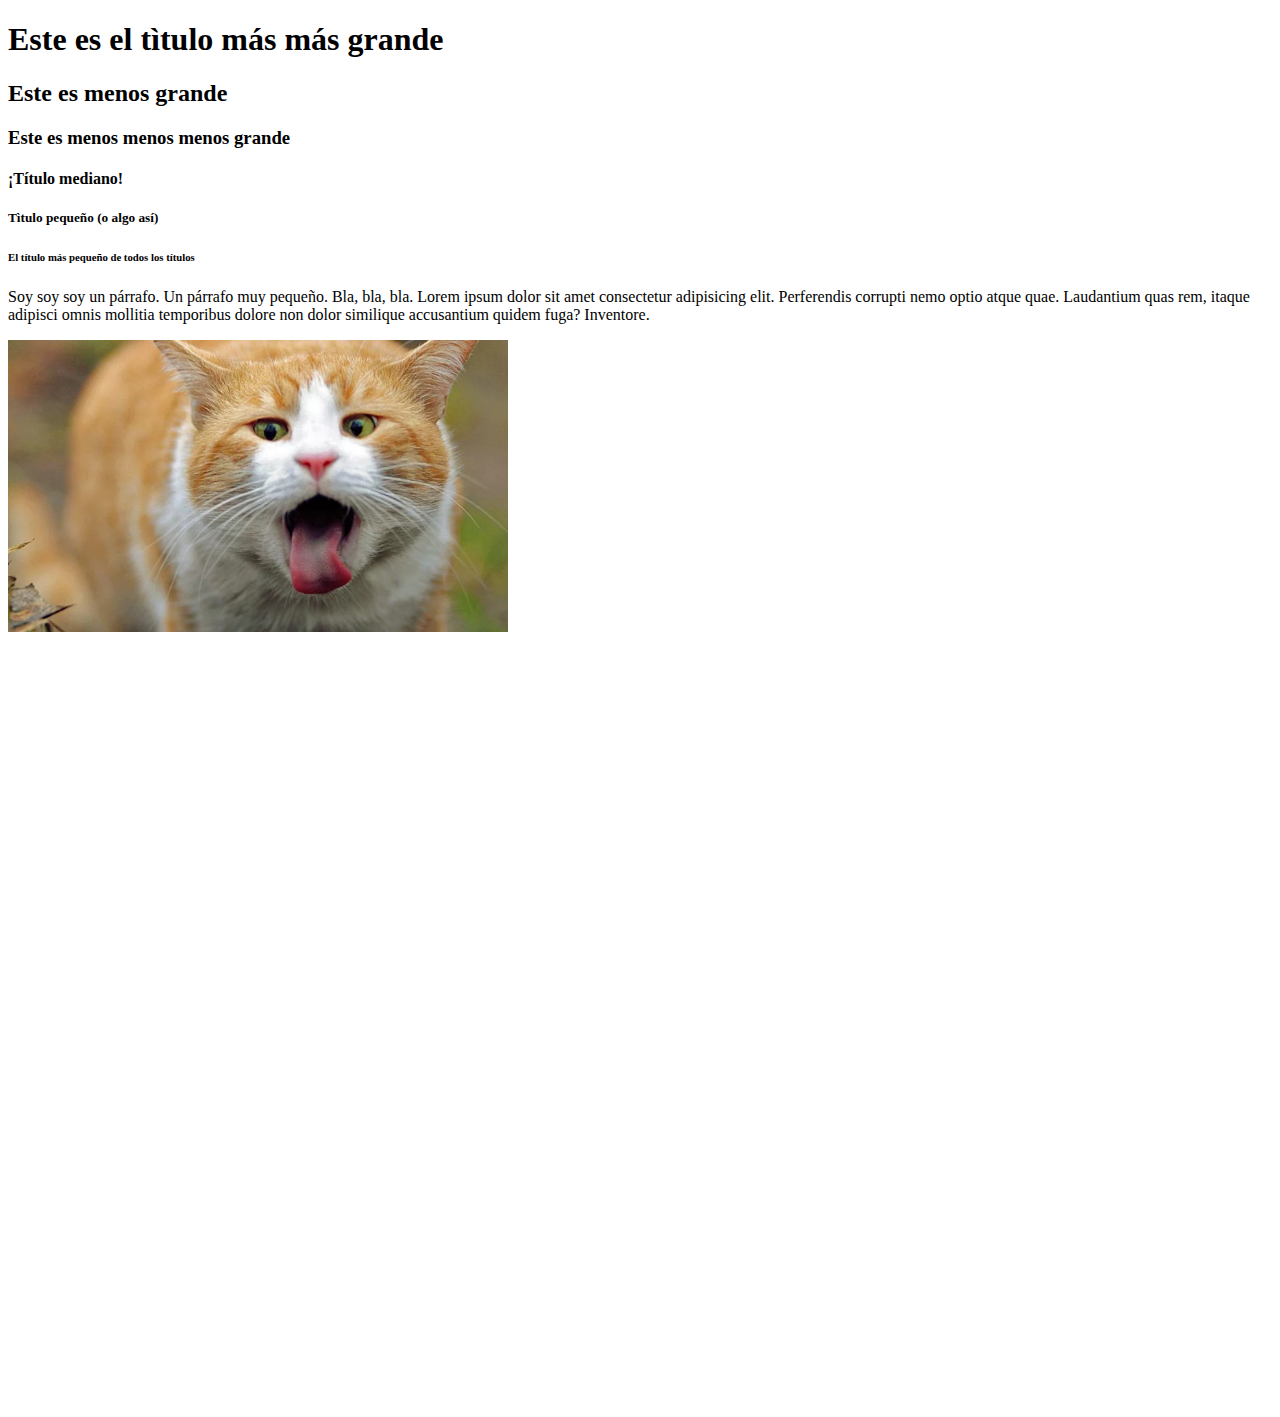
<file: img/Talleres/Clase 1/index.html>
<!DOCTYPE html>
<html lang="en">

<head>
    <meta charset="UTF-8">
    <meta name="viewport" content="width=device-width, initial-scale=1.0">
    <meta http-equiv="X-UA-Compatible" content="ie=edge">
    <title>BIT Institute</title>
</head>

<body>
    <h1>Este es el tìtulo más más grande</h1>
    <h2>Este es menos grande</h2>
    <h3>Este es menos menos menos grande</h3>
    <h4>¡Título mediano!</h4>
    <h5>Tìtulo pequeño (o algo así)</h5>
    <h6>El título más pequeño de todos los títulos</h6>

    <p>Soy soy soy un párrafo. Un párrafo muy pequeño. Bla, bla, bla. Lorem ipsum dolor sit amet consectetur adipisicing
        elit. Perferendis corrupti nemo optio atque quae. Laudantium quas rem, itaque adipisci omnis mollitia temporibus
        dolore non dolor similique accusantium quidem fuga? Inventore.</p>

    <img src="img/gato.jpg" alt="Gato con tos" width="500px" height="auto">
    <!-- Utilizar alt en imágenes para escribir cosas que me ayuden a recordar qué imagen era, por si algo -->

    <br>

    <iframe width="560" height="315" src="https://www.youtube-nocookie.com/embed/zgxSYEFcePY?controls=0" frameborder="0"
        allow="accelerometer; autoplay; encrypted-media; gyroscope; picture-in-picture" allowfullscreen></iframe>

    <br>

    <iframe
        src="https://www.google.com/maps/embed?pb=!1m18!1m12!1m3!1d15905.702719682118!2d-74.0417513!3d4.6958664!2m3!1f0!2f0!3f0!3m2!1i1024!2i768!4f13.1!3m3!1m2!1s0x8e3f9ab69aae2681%3A0x659a536ab089ab97!2sWOK!5e0!3m2!1ses!2sco!4v1568684615414!5m2!1ses!2sco"
        width="600" height="450" frameborder="0" style="border:0;" allowfullscreen=""></iframe>

</body>

</html>
</file>
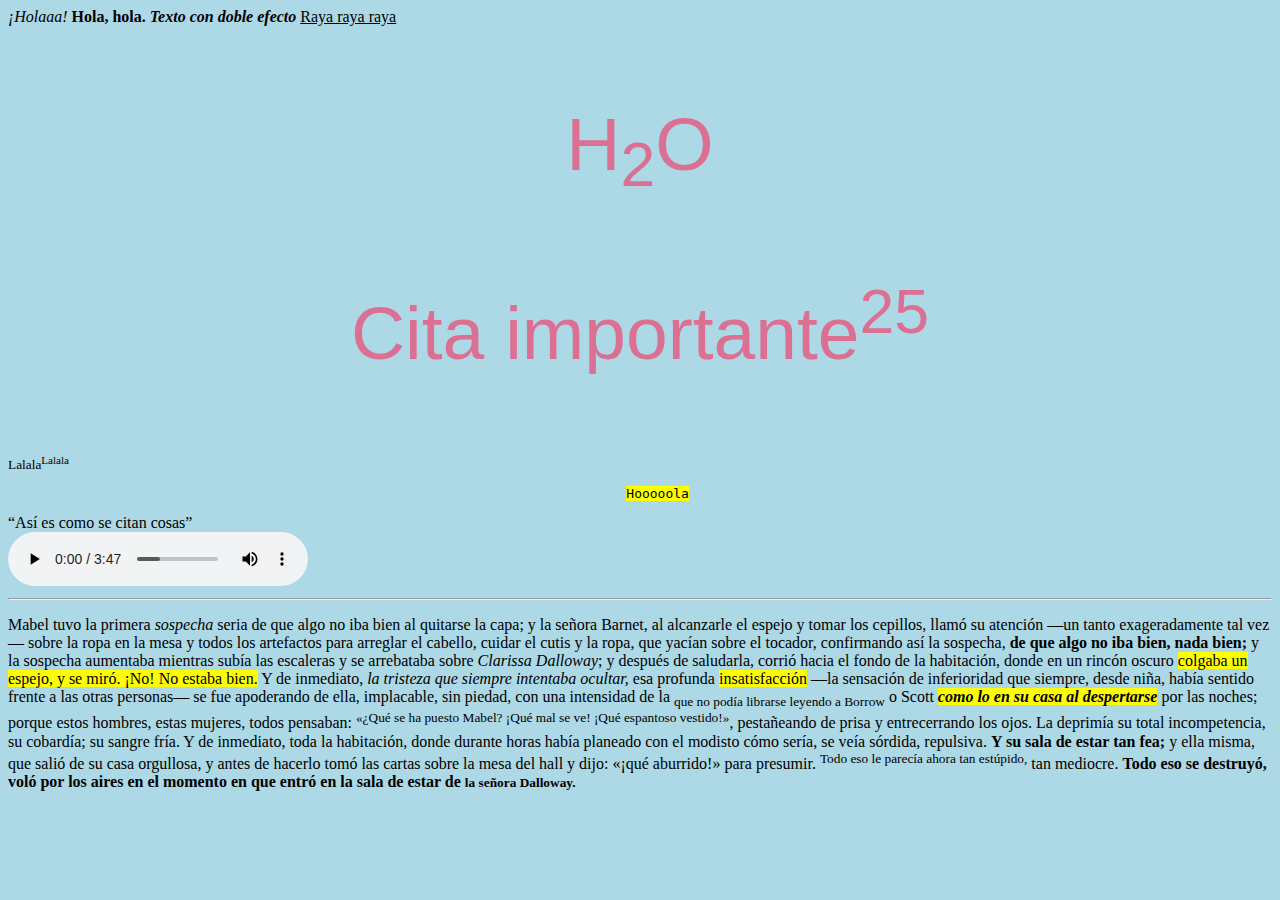
<file: img/Talleres/Clase 2/index.html>
<!DOCTYPE html>
<html lang="en">

<head>
    <meta charset="UTF-8">
    <meta name="viewport" content="width=device-width, initial-scale=1.0">
    <meta http-equiv="X-UA-Compatible" content="ie=edge">
    <title>Clase 2</title>

    <link rel="stylesheet" href="style.css">

<!-- <style>

    /* Las llaves para estilo aparecen con alt gr + teclas de {} */

h3 {

color: pink;
background-color: yellowgreen;
text-decoration: overline;
font-size: 23px;

}

</style> -->

</head>

<body>

    <!-- Lista larga (larga) de etiquetas html -->

    <!-- Cosa que no sabía: i & b funcionan sin estar dentro de p -->

    <i>¡Holaaa!</i> <!-- Texto en cursiva -->
    <b>Hola, hola.</b> <!-- Texto en negrilla -->
    <i><b>Texto con doble efecto</b></i> <!-- Texto texto con todo toble -->

    <u>Raya raya raya</u> <!-- Texto con línea debajo -->

    <!-- Subíndices -->
    <h3>
        H<sub>2</sub>O
    </h3>

    <!-- Superíndices -->
    <h3>Cita importante<sup>25</sup></h3>

    <!-- Experimento raro de índices -->
    <sub>Lalala<sup>Lalala</sup></sub>

    <!-- Mark: Forma de resaltar -->

    <!-- Funciona para mover un elemento (textos o imágenes) a un lado y aparece justo donde està en el editor-->
    <pre>
                                                                               <mark>Hooooola</mark>
</pre>

    <!-- Comillas para citar (que no se pueden copiar) -->
    <q>Así es como se citan cosas</q>

    <br>

    <!-- ¡Audiooooo! No funciona bien en todos los navegadores. Para que aparezcan botones, hay que escribir "controls" -->
    <audio src="music/dean.mp3" controls></audio>

    <!-- hr hace una lìnea -->

    <hr>

    <!-- Aquí viene un párrafo muy muy muy experimental -->

    <p>
        Mabel tuvo la primera <i>sospecha</i> seria de que algo no iba bien al quitarse la capa; y la señora Barnet, al
        alcanzarle el espejo y tomar los cepillos, llamó su atención —un tanto exageradamente tal vez— sobre la ropa en
        la mesa y todos los artefactos para arreglar el cabello, cuidar el cutis y la ropa, que yacían sobre el tocador,
        confirmando así la sospecha, <b>de que algo no iba bien, nada bien;</b> y la sospecha aumentaba mientras subía
        las
        escaleras y se arrebataba sobre <i>Clarissa Dalloway</i>; y después de saludarla, corrió hacia el fondo de la
        habitación, donde en un rincón oscuro <mark>colgaba un espejo, y se miró. ¡No! No estaba bien.</mark> Y de
        inmediato, <i>la
            tristeza que siempre intentaba ocultar,</i> esa profunda <mark>insatisfacción</mark> —la sensación de
        inferioridad que siempre,
        desde niña, había sentido frente a las otras personas— se fue apoderando de ella, implacable, sin piedad, con
        una intensidad de la <sub>que no podía librarse leyendo a Borrow</sub> o Scott <b><mark><i>como lo <sub></sub>
                    en su casa al despertarse</i></mark></b> por
        las noches; porque estos hombres, estas mujeres, todos pensaban: <sup>«¿Qué se ha puesto Mabel? ¡Qué mal se ve!
            ¡Qué
            espantoso vestido!»</sup>, pestañeando de prisa y entrecerrando los ojos. La deprimía su total
        incompetencia, su
        cobardía; su sangre fría. Y de inmediato, toda la habitación, donde durante horas había planeado con el modisto
        cómo sería, se veía sórdida, repulsiva. <b>Y su sala de estar tan fea;</b> y ella misma, que salió de su casa
        orgullosa, y antes de hacerlo tomó las cartas sobre la mesa del hall y dijo: «¡qué aburrido!» para presumir.
        <sup>Todo eso le parecía ahora tan estúpido,</sup> tan mediocre. <b>Todo eso se destruyó, voló por los aires en
            el momento en
            que entró en la sala de estar de <small>la señora Dalloway.</small></b>
        
    </p>

</body>

</html>
</file>
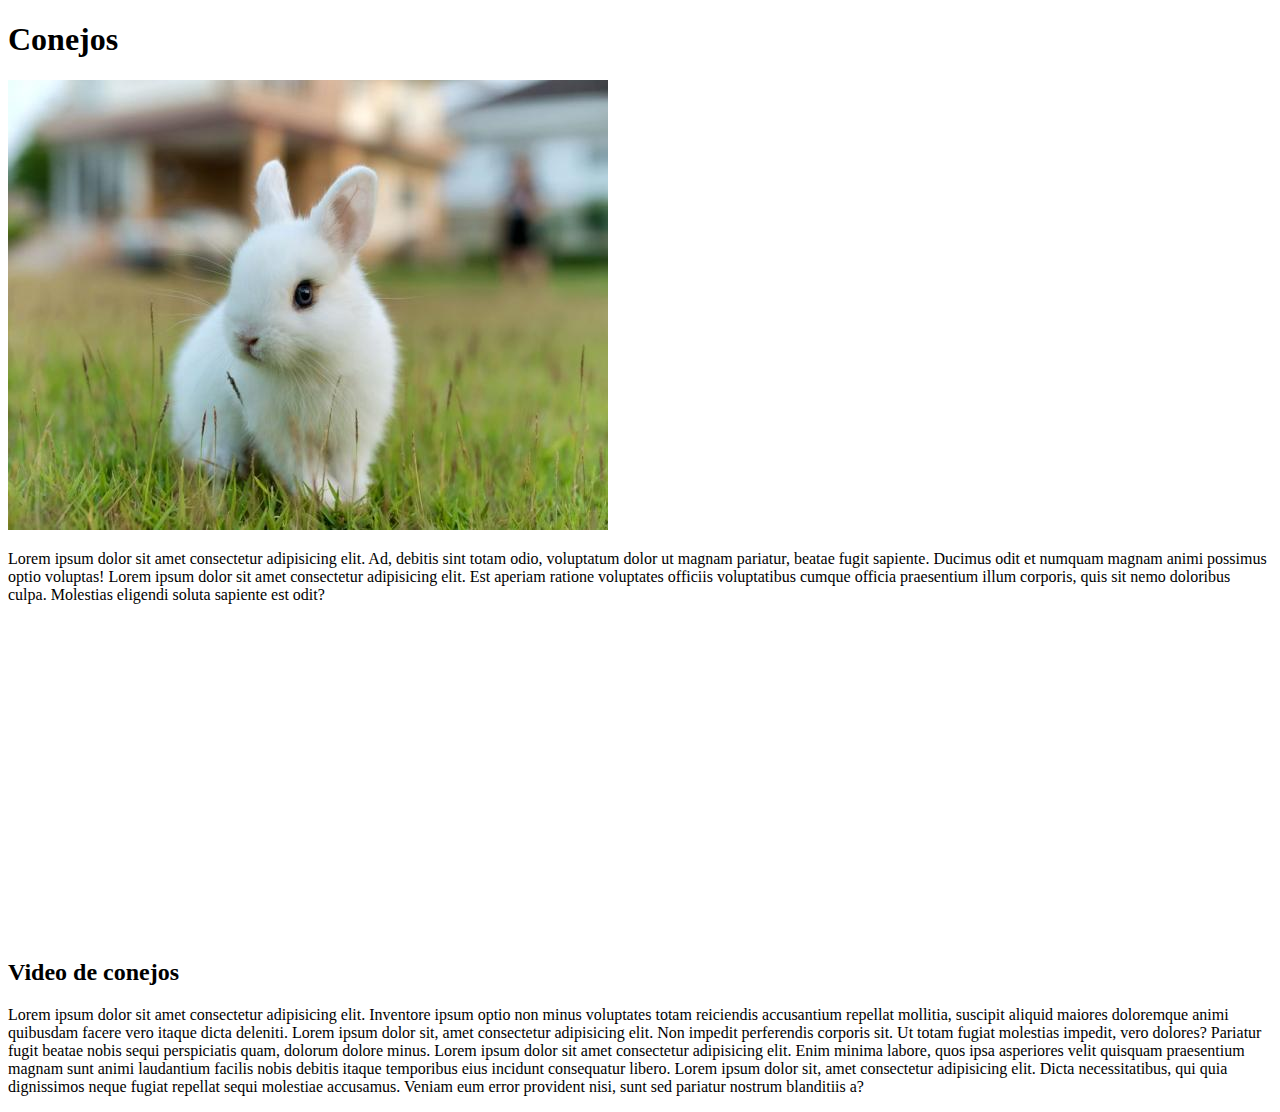
<file: img/Talleres/Clase 1/conejo.html>
<!DOCTYPE html>
<html lang="en">

<head>
    <meta charset="UTF-8">
    <meta name="viewport" content="width=device-width, initial-scale=1.0">
    <meta http-equiv="X-UA-Compatible" content="ie=edge">
    <title>Conejitos</title>
</head>

<body>
    <h1>Conejos</h1>
    <img src="img/conejo.jpg" alt="Conejo blanco pequeño">
    <p>Lorem ipsum dolor sit amet consectetur adipisicing elit. Ad, debitis sint totam odio, voluptatum dolor ut magnam
        pariatur, beatae fugit sapiente. Ducimus odit et numquam magnam animi possimus optio voluptas! Lorem ipsum dolor
        sit amet consectetur adipisicing elit. Est aperiam ratione voluptates officiis voluptatibus cumque officia
        praesentium illum corporis, quis sit nemo doloribus culpa. Molestias eligendi soluta sapiente est odit?</p>


    <iframe width="560" height="315" src="https://www.youtube-nocookie.com/embed/3ULOQnBVbBw?controls=0" frameborder="0"
        allow="accelerometer; autoplay; encrypted-media; gyroscope; picture-in-picture" allowfullscreen></iframe>

    <h2>Video de conejos</h2>

    <p>Lorem ipsum dolor sit amet consectetur adipisicing elit. Inventore ipsum optio non minus voluptates totam
        reiciendis accusantium repellat mollitia, suscipit aliquid maiores doloremque animi quibusdam facere vero itaque
        dicta deleniti. Lorem ipsum dolor sit, amet consectetur adipisicing elit. Non impedit perferendis corporis sit.
        Ut totam fugiat molestias impedit, vero dolores? Pariatur fugit beatae nobis sequi perspiciatis quam, dolorum
        dolore minus. Lorem ipsum dolor sit amet consectetur adipisicing elit. Enim minima labore, quos ipsa asperiores
        velit quisquam praesentium magnam sunt animi laudantium facilis nobis debitis itaque temporibus eius incidunt
        consequatur libero. Lorem ipsum dolor sit, amet consectetur adipisicing elit. Dicta necessitatibus, qui quia
        dignissimos neque fugiat repellat sequi molestiae accusamus. Veniam eum error provident nisi, sunt sed pariatur
        nostrum blanditiis a?</p>

</body>

</html>
</file>
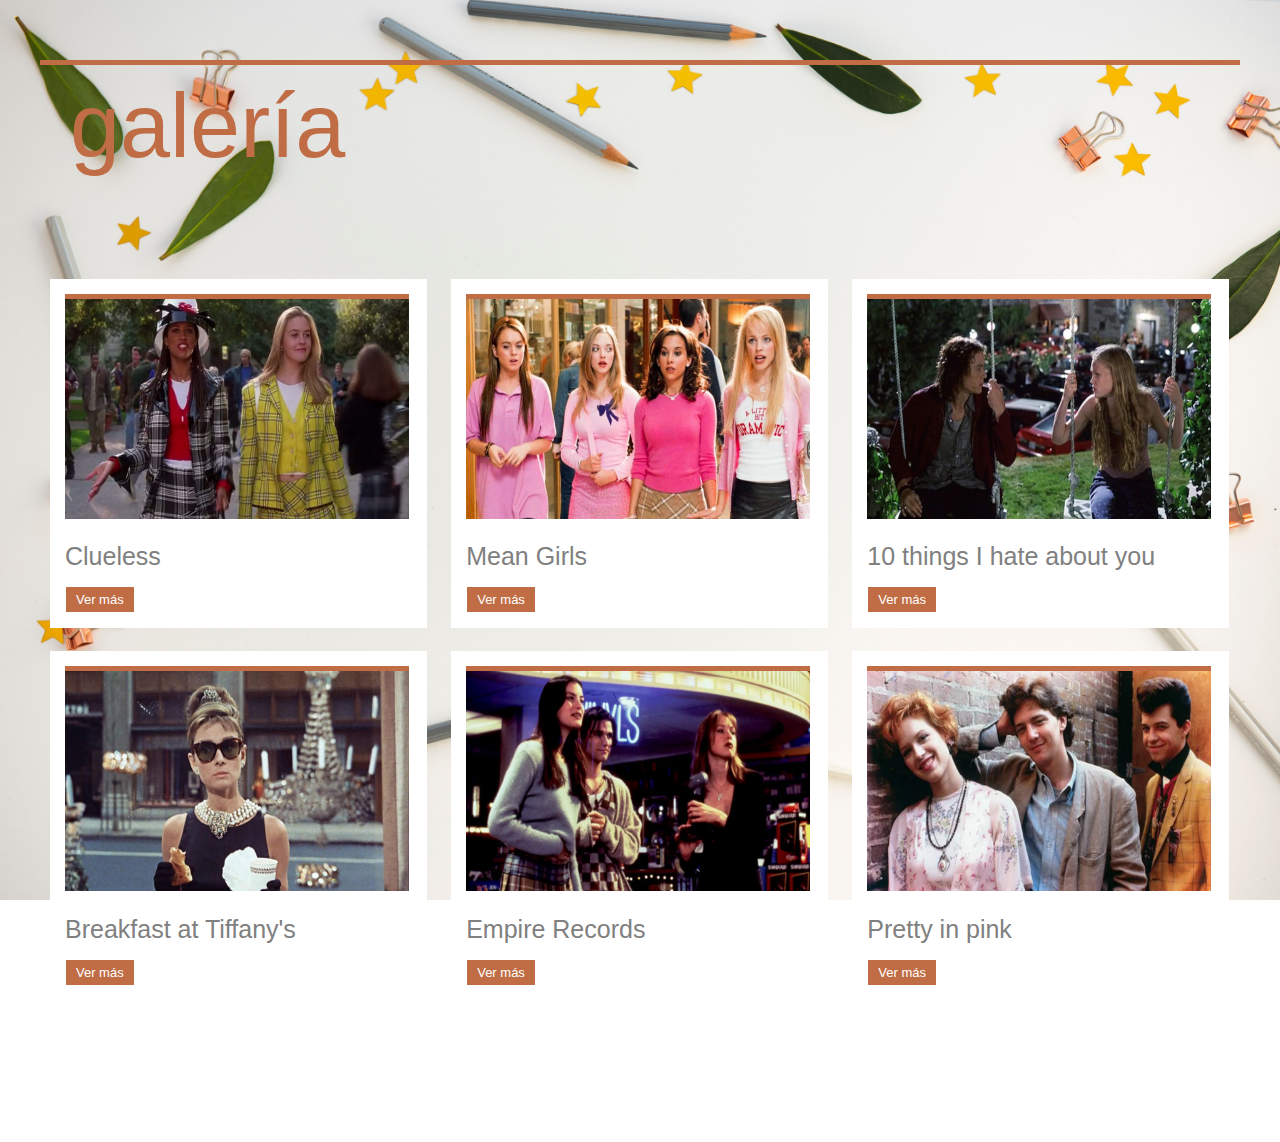
<file: img/Talleres/Clase 3/galeria.html>
<!DOCTYPE html>
<html lang="en">
<head>
    <meta charset="UTF-8">
    <meta name="viewport" content="width=device-width, initial-scale=1.0">
    <meta http-equiv="X-UA-Compatible" content="ie=edge">
    <title>Chick Flicks (de muchos años diferentes)</title>

    <link rel="stylesheet" href="style-galeria.css">

    <link rel="shortcut icon" href="img/lipstick.gif" type="image/x-icon">

</head>
<body>

<h1>galería</h1>

<div class="minicol">
<img src="img/clueless.jpg" alt="Clueless" class="screenshot">
<h2>Clueless</h2>
<a href="https://es.wikipedia.org/wiki/Clueless" target="_blank"><button class="clic">Ver más</button></a> 
</div>

<div class="minicol">
<img src="img/meangirls.jpeg" alt="Mean Girls" class="screenshota">
<h2>Mean Girls</h2>
<a href="https://es.wikipedia.org/wiki/Mean_Girls" target="_blank"><button class="clic">Ver más</button></a> 
</div>

<div class="minicol">
<img src="img/10things.jpg" alt="10 Things I Hate About You" class="screenshotb">
<h2>10 things I hate about you</h2>
<a href="https://es.wikipedia.org/wiki/10_Things_I_Hate_About_You" target="_blank"><button class="clic">Ver más</button></a> 
</div>

<div class="minicol">
<img src="img/breakfast.jpg" alt="Breakfast at Tiffany's" class="screenshotc">
<h2>Breakfast at Tiffany's</h2>
<a href="https://es.wikipedia.org/wiki/Breakfast_at_Tiffany%27s" target="_blank"><button class="clic">Ver más</button></a> 
</div>

<div class="minicol">
<img src="img/empire.webp" alt="Empire Records" class="screenshotd">
<h2>Empire Records</h2>
<a href="https://en.wikipedia.org/wiki/Empire_Records" target="_blank"><button class="clic">Ver más</button></a> 
</div>

<div class="minicol">
<img src="img/pretty.webp" alt="Pretty in Pink" class="screenshote">
<h2>Pretty in pink</h2>
<a href="https://en.wikipedia.org/wiki/Pretty_in_Pink" target="_blank"><button class="clic">Ver más</button></a> 
</div>
    
</body>
</html>
</file>
<file: img/Talleres/Clase 2/style.css>
h3 {
    color: palevioletred;
    font-size: 75px;
    font-weight: 100;
    /* La lista larga de tipografías funciona para tener una fuente de "emergencia" que utilizar cuando un usuario tiene problemas con la primera fuente */
    font-family: 'Segoe UI', Tahoma, Geneva, Verdana, sans-serif;
    text-align: center;
}

body {
background-color: lightblue;
background-image: url(https://wallpaperplay.com/walls/full/6/f/e/3065.jpg);
background-size: cover;
background-attachment: fixed;
}
</file>
<file: img/Talleres/Clase 3/style-galeria.css>
body {
    font-family: 'Segoe UI', Tahoma, Geneva, Verdana, sans-serif;
    font-size: 15px;
    color: grey;
    font-weight: 200;
    width: 1200px;
    margin: 0 auto;
    background-image: url(img/fondo.jpg);
    background-size: cover;
    background-attachment: fixed;
    background-position: top;
    padding-bottom: 10%;
}

h1 {
text-align: left;
color: #C06D45;
font-size: 90px;
font-weight: 100;
text-transform: lowercase;
border-top: 5px solid #C06D45;
padding: 30px;
padding-top: 10px;
}

h2 {
    font-size: 25px;
    font-weight: 100;
    padding: 0;
    margin-bottom: 0;
}

.minicol {
    width: 347px;
    display: inline-block;
    margin: auto;
    padding: 15px;
    margin: 10px;
    overflow: hidden;
    background-color: white;
}

.screenshot, .screenshota, .screenshotb, .screenshotc, .screenshotd, .screenshote {
    width: 99%;
    height: 220px;
    border-top: 5px solid #C06D45;
}

.screenshot:hover {
    filter: grayscale(75%) blur(3px);
    border-top: 5px solid #C06D45;
}

.screenshota:hover {
    filter: blur(1px) saturate(20%);
    border-top: 5px solid #C06D45;
}

.screenshotb:hover {
    filter: grayscale(100%);
    border-top: 5px solid #C06D45;
}

.screenshotc:hover {
    filter: sepia(75%);
    border-top: 5px solid #C06D45;
}

.screenshotd:hover {
    filter: grayscale(50%);
    opacity: .5;
    border-top: 5px solid #C06D45;
}

.screenshote:hover {
    filter: blur(1px);
    opacity: .8;
    border-top: 5px solid #C06D45;
}

.clic {
    background-color: #C06D45;
    border: 1px solid white;
    font-size:13px;
    color: white;
    font-weight: 100;
    padding: 5px 10px;
    margin-top: 15px;
}

.clic:visited {
    background-color: #C06D45;
}

.clic:hover {
    background-color: white;
    color: #C06D45;
    border: 1px solid #C06D45;
}

.clic:active {
    background-color: lightseagreen;
    color: white;
    border-color: white;
}
</file>
